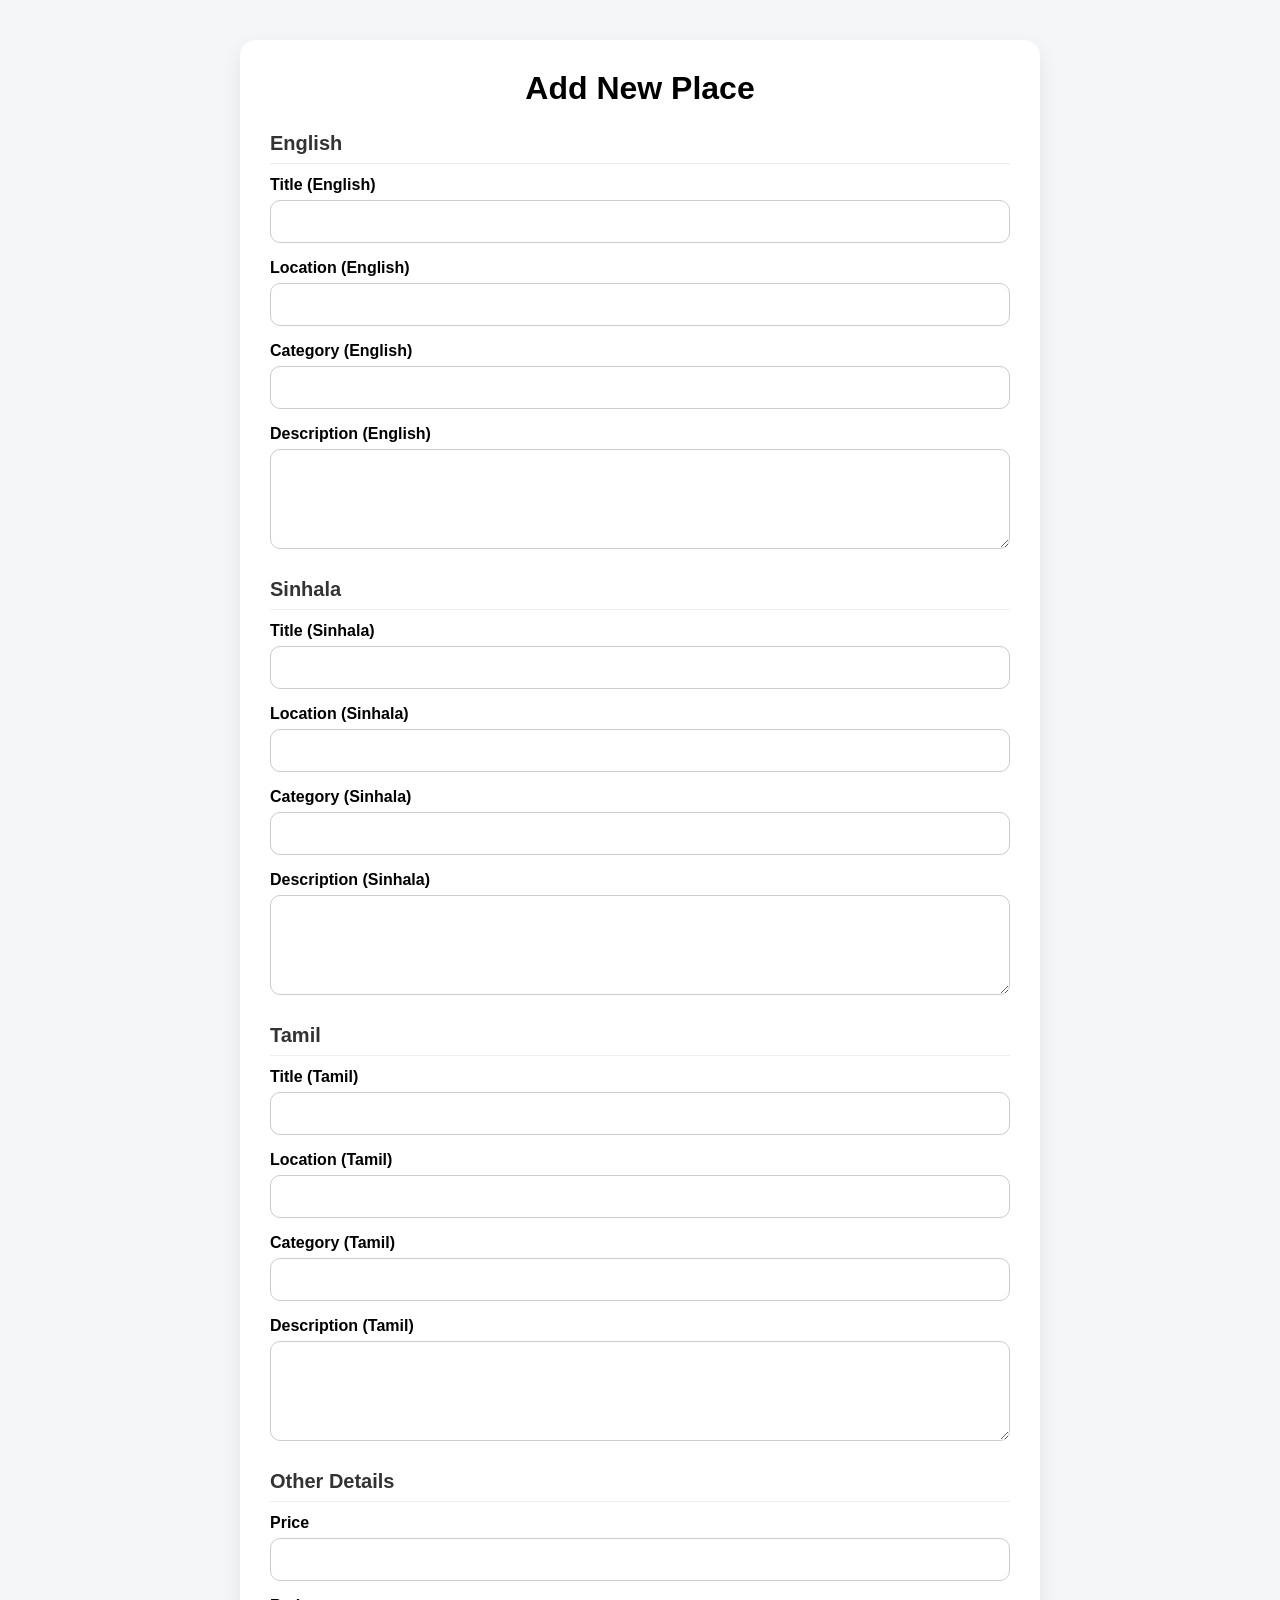
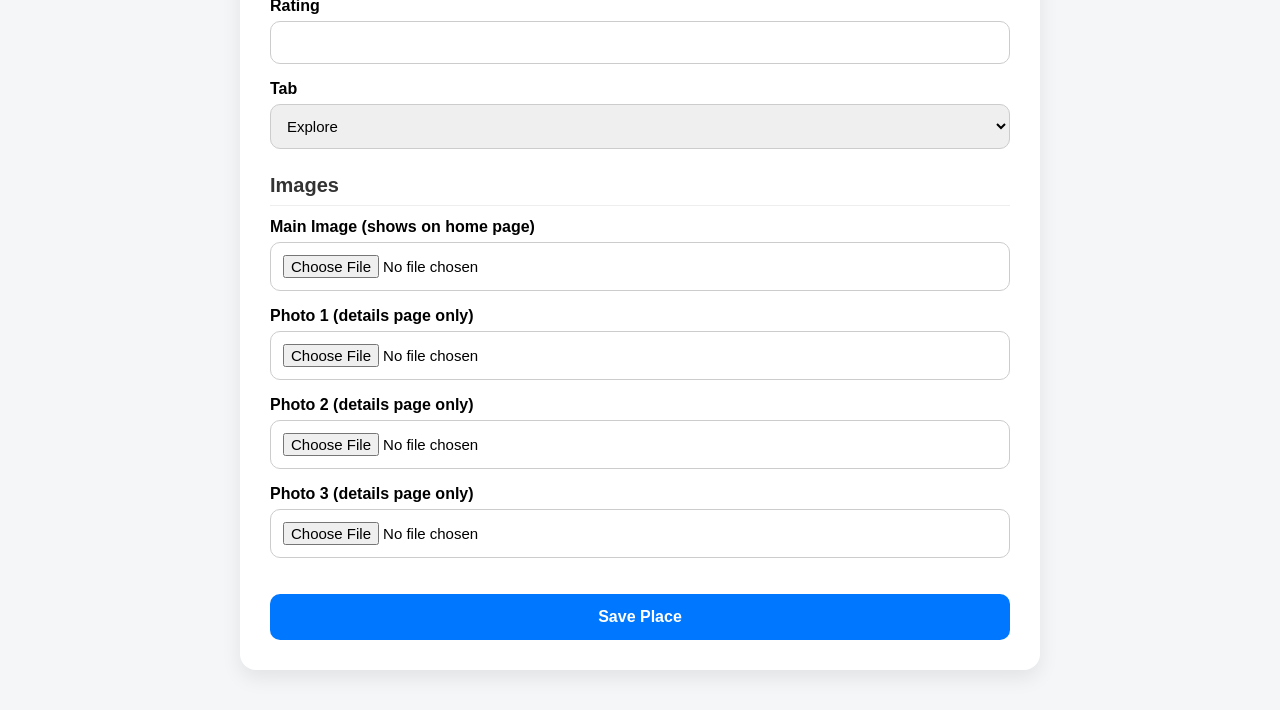
<file: add-place.html>
<!DOCTYPE html>
<html lang="en">
<head>
  <meta charset="UTF-8" />
  <meta name="viewport" content="width=device-width, initial-scale=1.0"/>
  <title>Add Place</title>
  <link rel="stylesheet" href="add-place.css">
</head>
<body>

  <div class="form-box">
    <h1>Add New Place</h1>

<form action="save_place.php" method="POST" enctype="multipart/form-data">
  
      <h2>English</h2>
      <div class="form-group">
        <label>Title (English)</label>
        <input type="text" name="title_en" required>
      </div>
      <div class="form-group">
        <label>Location (English)</label>
        <input type="text" name="location_en" required>
      </div>
      <div class="form-group">
        <label>Category (English)</label>
        <input type="text" name="category_en" required>
      </div>
      <div class="form-group">
        <label>Description (English)</label>
        <textarea name="description_en" required></textarea>
      </div>

      <h2>Sinhala</h2>
      <div class="form-group">
        <label>Title (Sinhala)</label>
        <input type="text" name="title_si" required>
      </div>
      <div class="form-group">
        <label>Location (Sinhala)</label>
        <input type="text" name="location_si" required>
      </div>
      <div class="form-group">
        <label>Category (Sinhala)</label>
        <input type="text" name="category_si" required>
      </div>
      <div class="form-group">
        <label>Description (Sinhala)</label>
        <textarea name="description_si" required></textarea>
      </div>

      <h2>Tamil</h2>
      <div class="form-group">
        <label>Title (Tamil)</label>
        <input type="text" name="title_ta" required>
      </div>
      <div class="form-group">
        <label>Location (Tamil)</label>
        <input type="text" name="location_ta" required>
      </div>
      <div class="form-group">
        <label>Category (Tamil)</label>
        <input type="text" name="category_ta" required>
      </div>
      <div class="form-group">
        <label>Description (Tamil)</label>
        <textarea name="description_ta" required></textarea>
      </div>

      <h2>Other Details</h2>
      <div class="form-group">
        <label>Price</label>
        <input type="number" name="price" step="0.01" required>
      </div>
      <div class="form-group">
        <label>Rating</label>
        <input type="number" name="rating" step="0.1" min="0" max="5" required>
      </div>
      <div class="form-group">
        <label>Tab</label>
        <select name="tab" required>
          <option value="explore">Explore</option>
          <option value="things">Travel Packages</option>
          <option value="transport">Transport</option>
          <option value="hotels">Hotels</option>
        </select>
      </div>

      <h2>Images</h2>
      <div class="form-group">
        <label>Main Image (shows on home page)</label>
        <input type="file" name="main_image" accept="image/*" required>
      </div>

      <div class="form-group">
        <label>Photo 1 (details page only)</label>
        <input type="file" name="photo1" accept="image/*" required>
      </div>

      <div class="form-group">
        <label>Photo 2 (details page only)</label>
        <input type="file" name="photo2" accept="image/*" required>
      </div>

      <div class="form-group">
        <label>Photo 3 (details page only)</label>
        <input type="file" name="photo3" accept="image/*" required>
      </div>

      <button type="submit">Save Place</button>
    </form>
  </div>

</body>
</html>
</file>
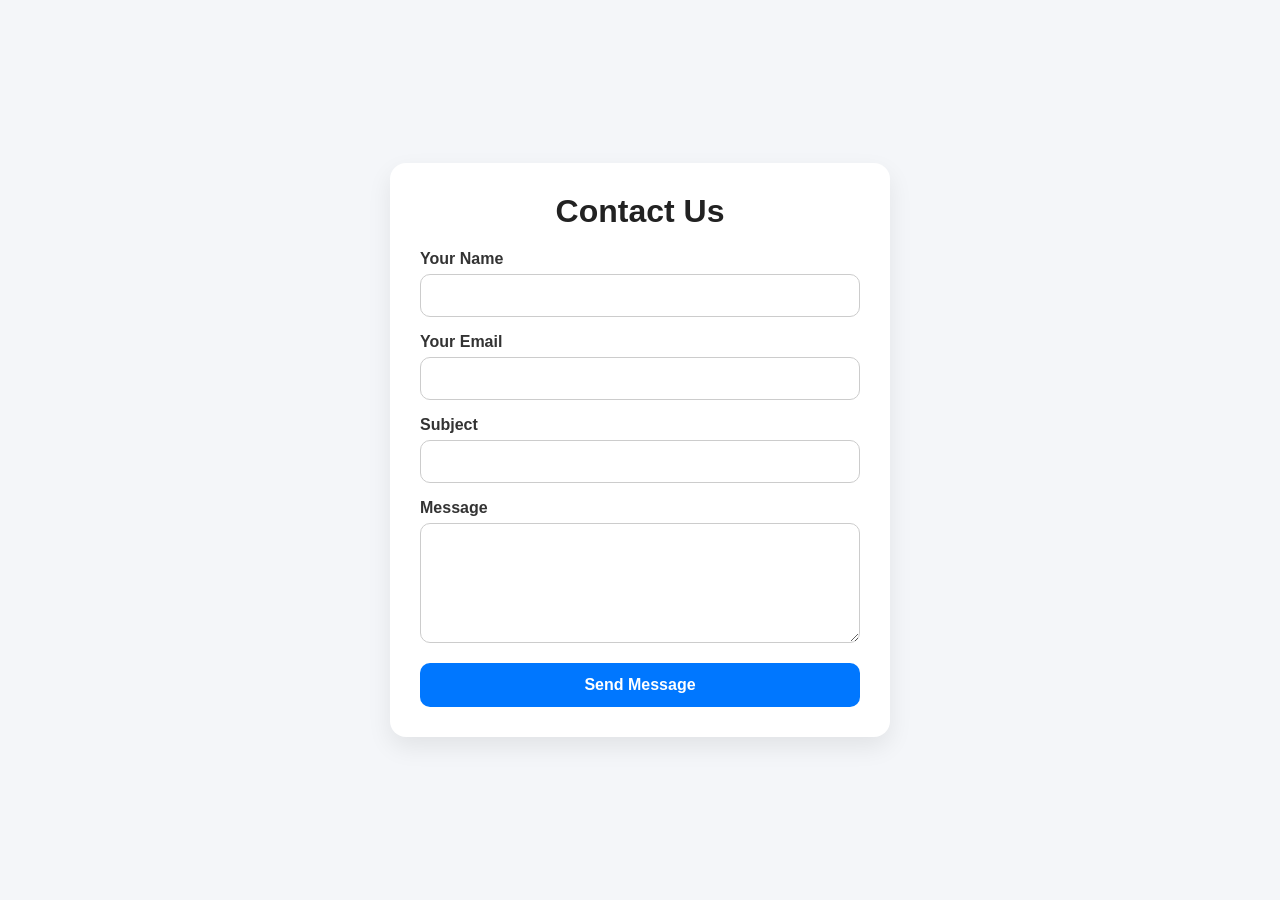
<file: contact.html>
<!DOCTYPE html>
<html lang="en">
<head>
  <meta charset="UTF-8" />
  <meta name="viewport" content="width=device-width, initial-scale=1.0" />
  <title>Contact Us</title>
  <style>
    *{
      box-sizing:border-box;
      margin:0;
      padding:0;
      font-family:Arial, sans-serif;
    }

    body{
      background:#f4f6f9;
      min-height:100vh;
      display:flex;
      justify-content:center;
      align-items:center;
      padding:20px;
    }

    .form-box{
      width:100%;
      max-width:500px;
      background:#fff;
      padding:30px;
      border-radius:16px;
      box-shadow:0 10px 25px rgba(0,0,0,0.08);
    }

    h1{
      text-align:center;
      margin-bottom:20px;
      color:#222;
    }

    .form-group{
      margin-bottom:16px;
    }

    label{
      display:block;
      margin-bottom:6px;
      font-weight:bold;
      color:#333;
    }

    input, textarea{
      width:100%;
      padding:12px;
      border:1px solid #ccc;
      border-radius:10px;
      font-size:15px;
      outline:none;
    }

    textarea{
      resize:vertical;
      min-height:120px;
    }

    button{
      width:100%;
      padding:13px;
      border:none;
      border-radius:10px;
      background:#0077ff;
      color:#fff;
      font-size:16px;
      font-weight:bold;
      cursor:pointer;
    }

    button:hover{
      background:#005ed1;
    }
  </style>
</head>
<body>

  <div class="form-box">
    <h1>Contact Us</h1>

    <form action="send-email.php" method="POST">
      <div class="form-group">
        <label for="name">Your Name</label>
        <input type="text" id="name" name="name" required />
      </div>

      <div class="form-group">
        <label for="email">Your Email</label>
        <input type="email" id="email" name="email" required />
      </div>

      <div class="form-group">
        <label for="subject">Subject</label>
        <input type="text" id="subject" name="subject" required />
      </div>

      <div class="form-group">
        <label for="message">Message</label>
        <textarea id="message" name="message" required></textarea>
      </div>

      <button type="submit">Send Message</button>
    </form>
  </div>

</body>
</html>
</file>
<file: add-place.css>
*{
  margin:0;
  padding:0;
  box-sizing:border-box;
  font-family:Arial, sans-serif;
}

body{
  background:#f4f6f8;
  padding:40px 20px;
}

.form-box{
  max-width:800px;
  margin:auto;
  background:#fff;
  padding:30px;
  border-radius:16px;
  box-shadow:0 8px 20px rgba(0,0,0,0.08);
}

h1{
  text-align:center;
  margin-bottom:25px;
}

h2{
  margin:25px 0 12px;
  color:#333;
  font-size:20px;
  border-bottom:1px solid #eee;
  padding-bottom:8px;
}

.form-group{
  margin-bottom:16px;
}

label{
  display:block;
  margin-bottom:6px;
  font-weight:bold;
}

input, textarea, select{
  width:100%;
  padding:12px;
  border:1px solid #ccc;
  border-radius:10px;
  font-size:15px;
}

textarea{
  min-height:100px;
  resize:vertical;
}

button{
  width:100%;
  padding:14px;
  border:none;
  border-radius:10px;
  background:#0077ff;
  color:#fff;
  font-size:16px;
  font-weight:bold;
  cursor:pointer;
  margin-top:20px;
}

button:hover{
  background:#005fd1;
}
</file>
